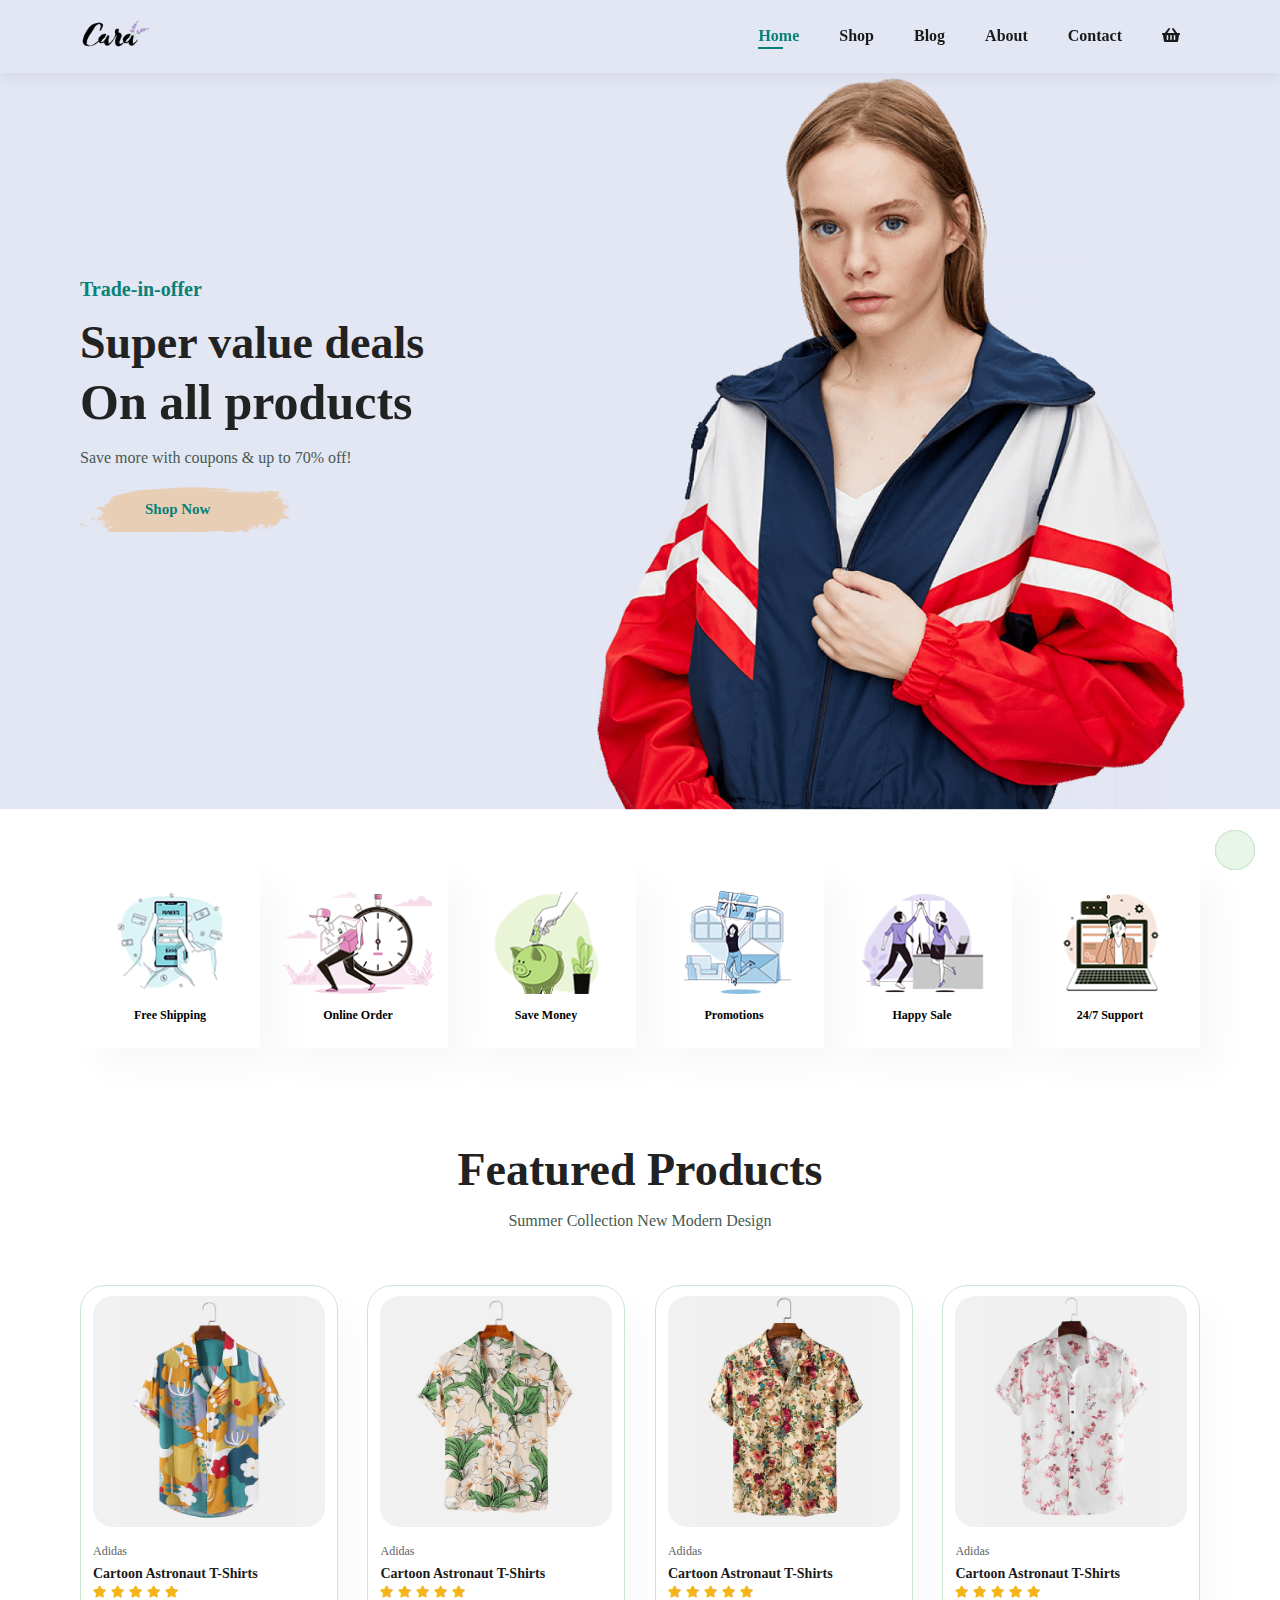
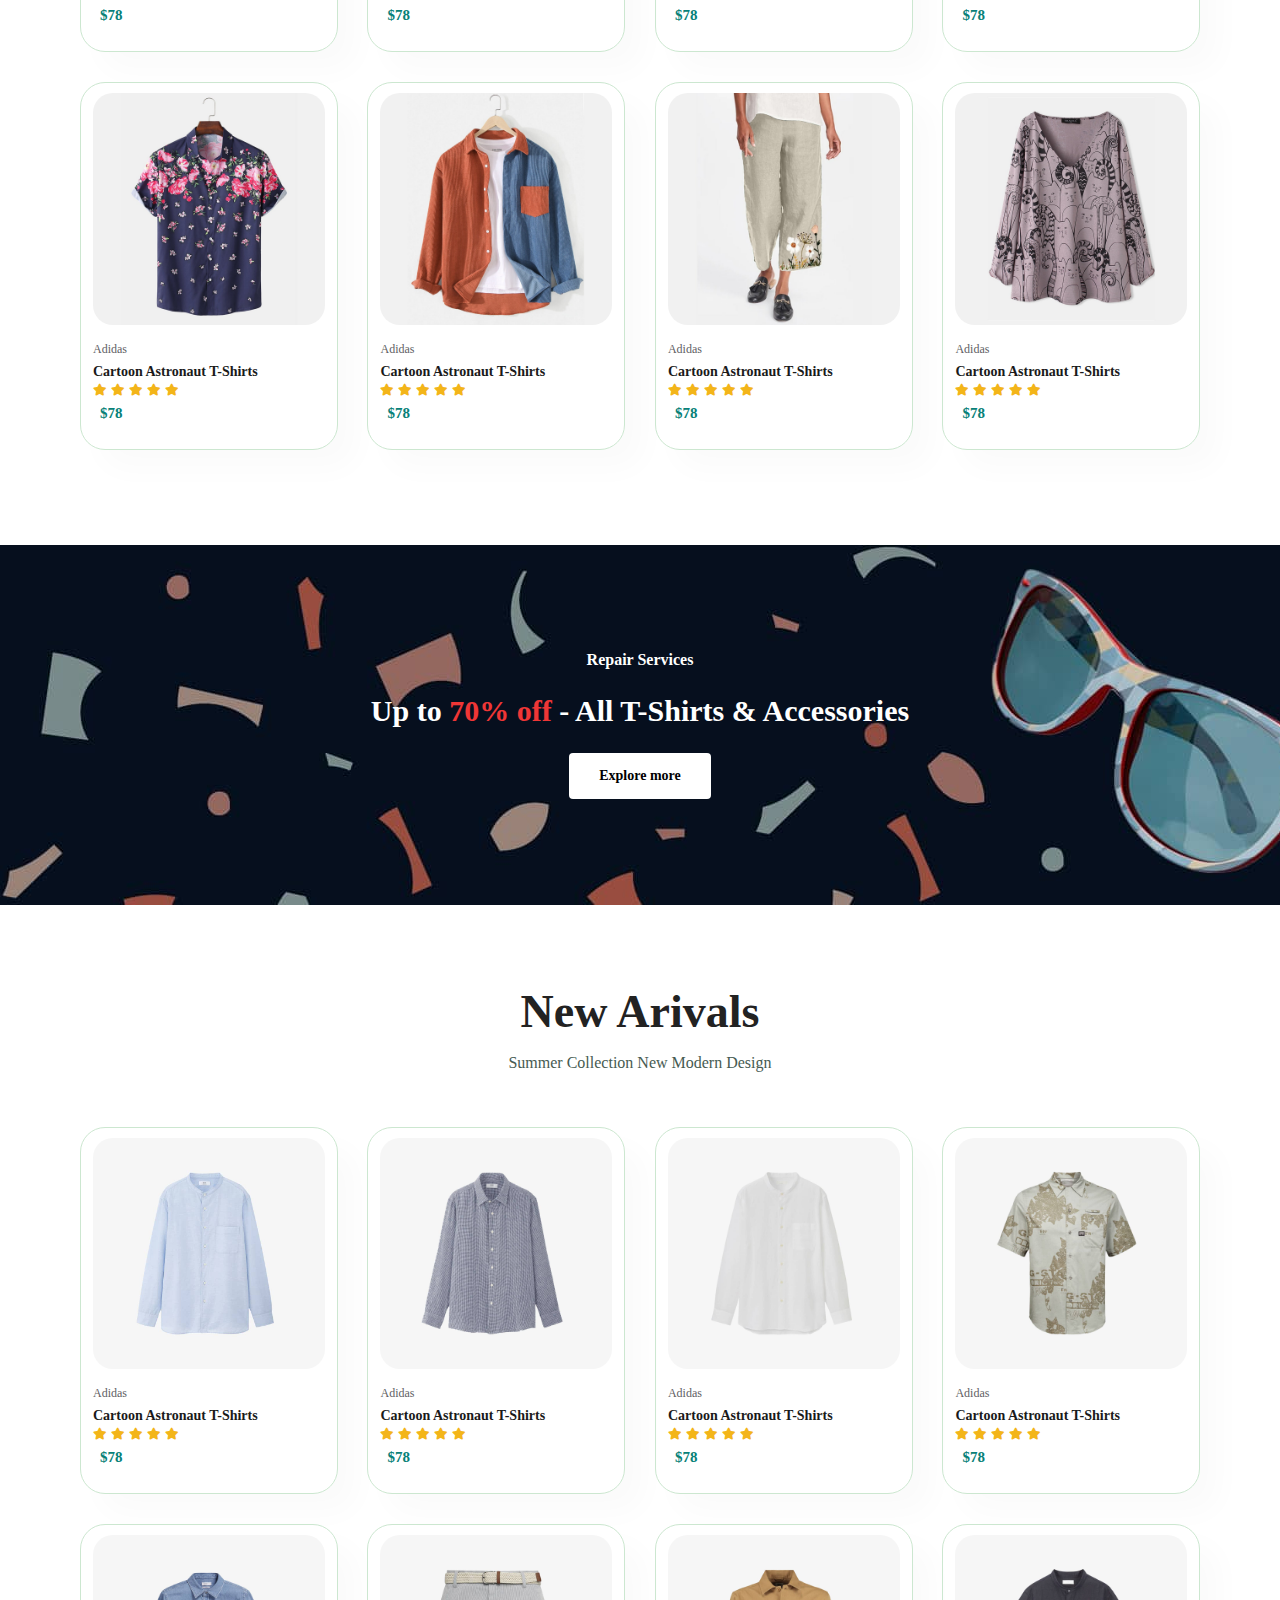
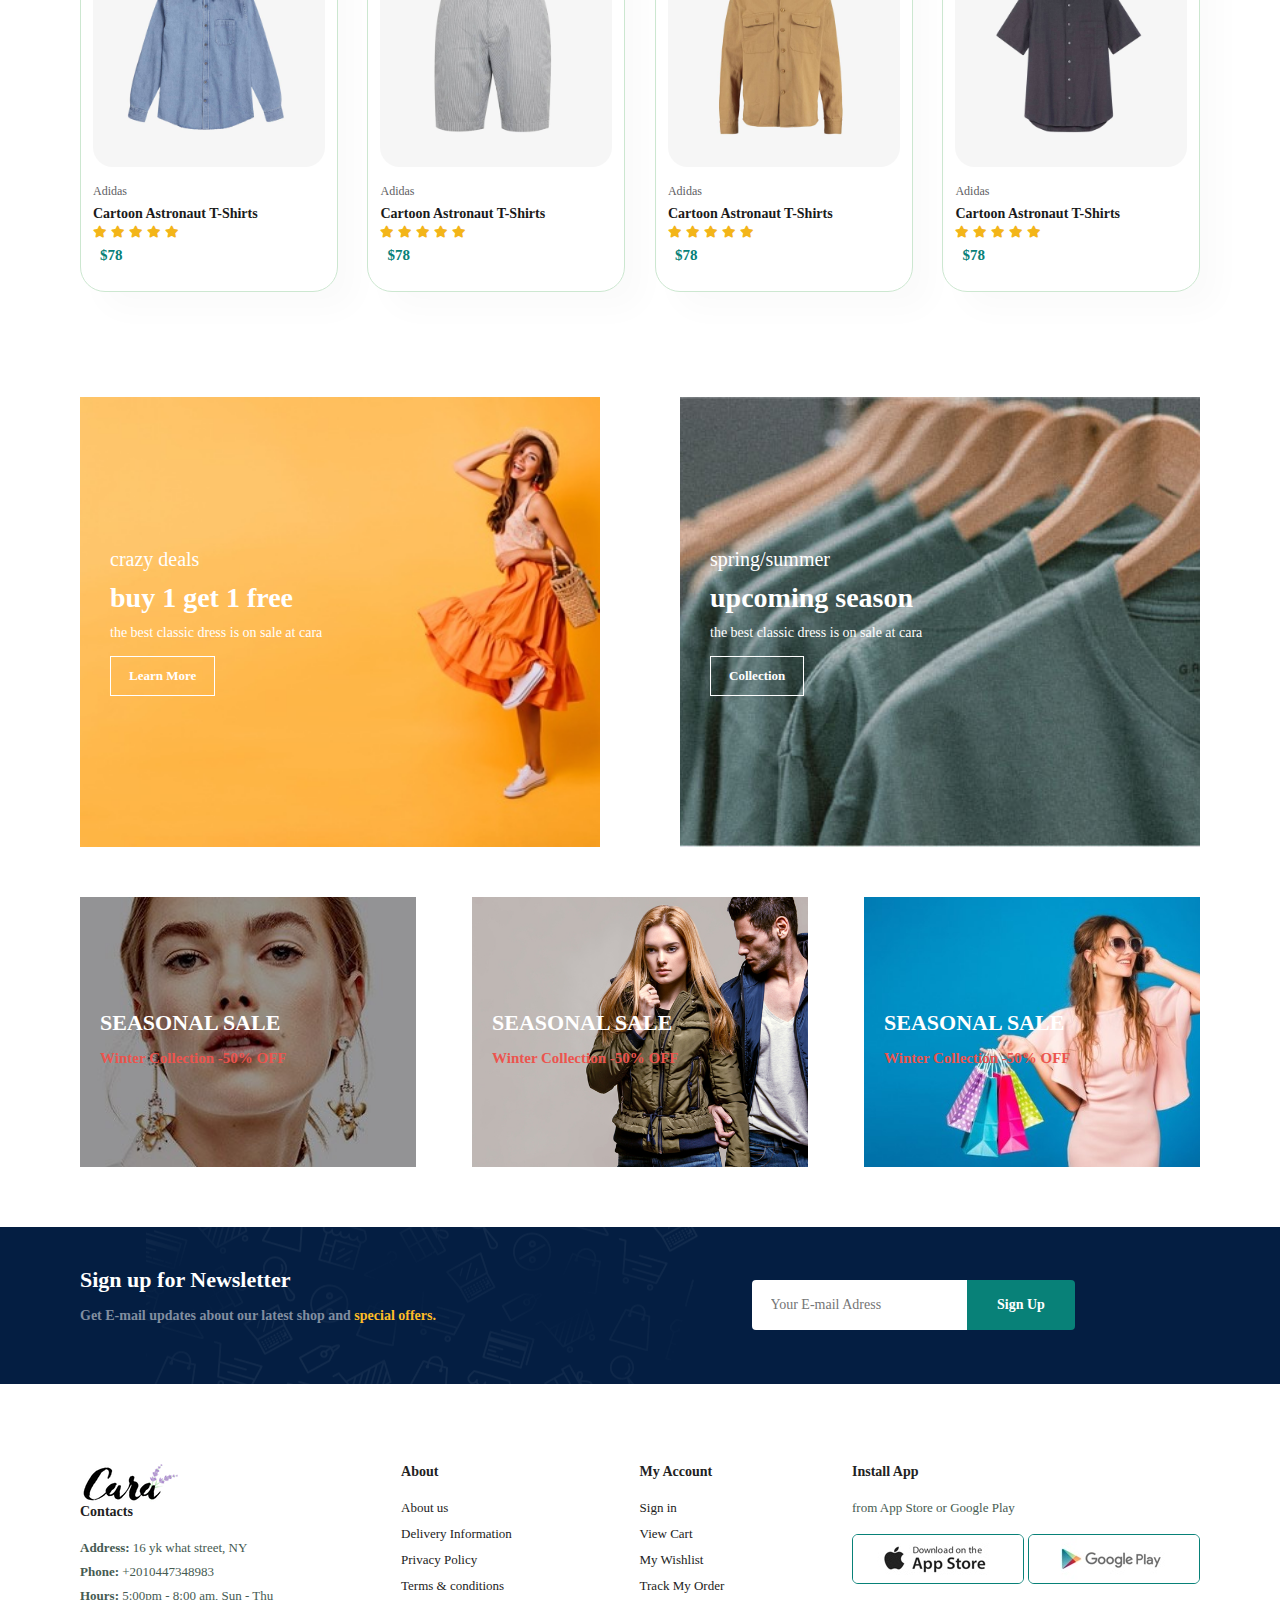
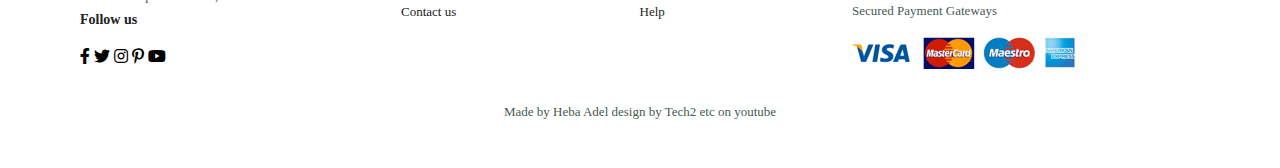
<file: index.html>
<!DOCTYPE html>
<html lang="en">
<head>
  <meta charset="UTF-8">
  <meta name="viewport" content="width=device-width, initial-scale=1.0">
  <title>Document</title>
  <link rel="stylesheet" href="style.css">
  <link rel="stylesheet" href="https://cdnjs.cloudflare.com/ajax/libs/font-awesome/5.15.3/css/all.min.css">
</head>
<body>
  <section id="header">
    <a href="#"><img src="img/logo.png" width="100px" class="logo" alt=""></a>
    <div>
      <ul id="navbar">
        <li><a class="active" href="index.html">Home</a></li>
        <li><a href="shop.html">Shop</a></li>
        <li><a href="blog.html">Blog</a></li>
        <li><a href="about.html">About</a></li>
        <li><a href="contact.html">Contact</a></li>
        <li id="lg-bag"><a href="cart.html"><i class="fas fa-shopping-basket"></i></a></li>
        <a href="#" id="close"><i class="fas fa-times"></i></a>

      </ul>
    </div>
    <div id="mobile">
      <a href="cart.html"><i class="fas fa-shopping-basket"></i></a>
      <i id="bar" class="fas fa-outdent"></i>

    </div>
  </section>
  <section id="hero">
    <h4>Trade-in-offer</h4>
    <h2>Super value deals</h2>
    <h1>On all products</h1>
    <p>Save more with coupons & up to 70% off! </p>
    <button>Shop Now</button>
  </section>
  <section id="feature" class="section-p1">
    <div class="fe-box">
      <img src="img/features/f1.png" alt="">
      <h6>Free Shipping</h6>
    </div>
    <div class="fe-box">
      <img src="img/features/f2.png" alt="">
      <h6>Online Order</h6>
    </div>
    <div class="fe-box">
      <img src="img/features/f3.png" alt="">
      <h6>Save Money</h6>
    </div>
    <div class="fe-box">
      <img src="img/features/f4.png" alt="">
      <h6>Promotions</h6>
    </div>
    <div class="fe-box">
      <img src="img/features/f5.png" alt="">
      <h6>Happy Sale</h6>
    </div>
    <div class="fe-box">
      <img src="img/features/f6.png" alt="">
      <h6>24/7 Support</h6>
    </div>

  </section>

  <section id="product1" class="section-p1">
    <h2>Featured Products</h2>
    <p>Summer Collection New Modern Design</p>
    <div class="pro-container">
      <div class="pro">
        <img src="img/products/f1.jpg" alt="">
        <div class="des">
          <span>Adidas</span>
          <h5>Cartoon Astronaut T-Shirts</h5>
          <div class="star">
            <i class="fas fa-star"></i>
            <i class="fas fa-star"></i>
            <i class="fas fa-star"></i>
            <i class="fas fa-star"></i>
            <i class="fas fa-star"></i>
          </div>
          <h4>$78</h4>
        </div>
        <a href="#"><i class="fas fa-shopping-cart carty"></i></a>
      </div>
      <div class="pro">
        <img src="img/products/f2.jpg" alt="">
        <div class="des">
          <span>Adidas</span>
          <h5>Cartoon Astronaut T-Shirts</h5>
          <div class="star">
            <i class="fas fa-star"></i>
            <i class="fas fa-star"></i>
            <i class="fas fa-star"></i>
            <i class="fas fa-star"></i>
            <i class="fas fa-star"></i>
          </div>
          <h4>$78</h4>
        </div>
        <a href="#"><i class="fas fa-shopping-cart carty"></i></a>
      </div>
      <div class="pro">
        <img src="img/products/f3.jpg" alt="">
        <div class="des">
          <span>Adidas</span>
          <h5>Cartoon Astronaut T-Shirts</h5>
          <div class="star">
            <i class="fas fa-star"></i>
            <i class="fas fa-star"></i>
            <i class="fas fa-star"></i>
            <i class="fas fa-star"></i>
            <i class="fas fa-star"></i>
          </div>
          <h4>$78</h4>
        </div>
        <a href="#"><i class="fas fa-shopping-cart carty"></i></a>
      </div>
      <div class="pro">
        <img src="img/products/f4.jpg" alt="">
        <div class="des">
          <span>Adidas</span>
          <h5>Cartoon Astronaut T-Shirts</h5>
          <div class="star">
            <i class="fas fa-star"></i>
            <i class="fas fa-star"></i>
            <i class="fas fa-star"></i>
            <i class="fas fa-star"></i>
            <i class="fas fa-star"></i>
          </div>
          <h4>$78</h4>
        </div>
        <a href="#"><i class="fas fa-shopping-cart carty"></i></a>
      </div>
      <div class="pro">
        <img src="img/products/f5.jpg" alt="">
        <div class="des">
          <span>Adidas</span>
          <h5>Cartoon Astronaut T-Shirts</h5>
          <div class="star">
            <i class="fas fa-star"></i>
            <i class="fas fa-star"></i>
            <i class="fas fa-star"></i>
            <i class="fas fa-star"></i>
            <i class="fas fa-star"></i>
          </div>
          <h4>$78</h4>
        </div>
        <a href="#"><i class="fas fa-shopping-cart carty"></i></a>
      </div>
      <div class="pro">
        <img src="img/products/f6.jpg" alt="">
        <div class="des">
          <span>Adidas</span>
          <h5>Cartoon Astronaut T-Shirts</h5>
          <div class="star">
            <i class="fas fa-star"></i>
            <i class="fas fa-star"></i>
            <i class="fas fa-star"></i>
            <i class="fas fa-star"></i>
            <i class="fas fa-star"></i>
          </div>
          <h4>$78</h4>
        </div>
        <a href="#"><i class="fas fa-shopping-cart carty"></i></a>
      </div>
      <div class="pro">
        <img src="img/products/f7.jpg" alt="">
        <div class="des">
          <span>Adidas</span>
          <h5>Cartoon Astronaut T-Shirts</h5>
          <div class="star">
            <i class="fas fa-star"></i>
            <i class="fas fa-star"></i>
            <i class="fas fa-star"></i>
            <i class="fas fa-star"></i>
            <i class="fas fa-star"></i>
          </div>
          <h4>$78</h4>
        </div>
        <a href="#"><i class="fas fa-shopping-cart carty"></i></a>
      </div>
      <div class="pro">
        <img src="img/products/f8.jpg" alt="">
        <div class="des">
          <span>Adidas</span>
          <h5>Cartoon Astronaut T-Shirts</h5>
          <div class="star">
            <i class="fas fa-star"></i>
            <i class="fas fa-star"></i>
            <i class="fas fa-star"></i>
            <i class="fas fa-star"></i>
            <i class="fas fa-star"></i>
          </div>
          <h4>$78</h4>
        </div>
        <a href="#"><i class="fas fa-shopping-cart carty"></i></a>
      </div>    
    </div>
  </section>

  <section id="banner" class="section-m1">
    <h4>Repair Services</h4>
    <h2>Up to <span>70% off</span> - All T-Shirts & Accessories</h2>
    <button class="normal">Explore more</button>
  </section>

  <section id="product1" class="section-p1">
    <h2>New Arivals</h2>
    <p>Summer Collection New Modern Design</p>
    <div class="pro-container">
      <div class="pro">
        <img src="img/products/n1.jpg" alt="">
        <div class="des">
          <span>Adidas</span>
          <h5>Cartoon Astronaut T-Shirts</h5>
          <div class="star">
            <i class="fas fa-star"></i>
            <i class="fas fa-star"></i>
            <i class="fas fa-star"></i>
            <i class="fas fa-star"></i>
            <i class="fas fa-star"></i>
          </div>
          <h4>$78</h4>
        </div>
        <a href="#"><i class="fas fa-shopping-cart carty"></i></a>
      </div>
      <div class="pro">
        <img src="img/products/n2.jpg" alt="">
        <div class="des">
          <span>Adidas</span>
          <h5>Cartoon Astronaut T-Shirts</h5>
          <div class="star">
            <i class="fas fa-star"></i>
            <i class="fas fa-star"></i>
            <i class="fas fa-star"></i>
            <i class="fas fa-star"></i>
            <i class="fas fa-star"></i>
          </div>
          <h4>$78</h4>
        </div>
        <a href="#"><i class="fas fa-shopping-cart carty"></i></a>
      </div>
      <div class="pro">
        <img src="img/products/n3.jpg" alt="">
        <div class="des">
          <span>Adidas</span>
          <h5>Cartoon Astronaut T-Shirts</h5>
          <div class="star">
            <i class="fas fa-star"></i>
            <i class="fas fa-star"></i>
            <i class="fas fa-star"></i>
            <i class="fas fa-star"></i>
            <i class="fas fa-star"></i>
          </div>
          <h4>$78</h4>
        </div>
        <a href="#"><i class="fas fa-shopping-cart carty"></i></a>
      </div>
      <div class="pro">
        <img src="img/products/n4.jpg" alt="">
        <div class="des">
          <span>Adidas</span>
          <h5>Cartoon Astronaut T-Shirts</h5>
          <div class="star">
            <i class="fas fa-star"></i>
            <i class="fas fa-star"></i>
            <i class="fas fa-star"></i>
            <i class="fas fa-star"></i>
            <i class="fas fa-star"></i>
          </div>
          <h4>$78</h4>
        </div>
        <a href="#"><i class="fas fa-shopping-cart carty"></i></a>
      </div>
      <div class="pro">
        <img src="img/products/n5.jpg" alt="">
        <div class="des">
          <span>Adidas</span>
          <h5>Cartoon Astronaut T-Shirts</h5>
          <div class="star">
            <i class="fas fa-star"></i>
            <i class="fas fa-star"></i>
            <i class="fas fa-star"></i>
            <i class="fas fa-star"></i>
            <i class="fas fa-star"></i>
          </div>
          <h4>$78</h4>
        </div>
        <a href="#"><i class="fas fa-shopping-cart carty"></i></a>
      </div>
      <div class="pro">
        <img src="img/products/n6.jpg" alt="">
        <div class="des">
          <span>Adidas</span>
          <h5>Cartoon Astronaut T-Shirts</h5>
          <div class="star">
            <i class="fas fa-star"></i>
            <i class="fas fa-star"></i>
            <i class="fas fa-star"></i>
            <i class="fas fa-star"></i>
            <i class="fas fa-star"></i>
          </div>
          <h4>$78</h4>
        </div>
        <a href="#"><i class="fas fa-shopping-cart carty"></i></a>
      </div>
      <div class="pro">
        <img src="img/products/n7.jpg" alt="">
        <div class="des">
          <span>Adidas</span>
          <h5>Cartoon Astronaut T-Shirts</h5>
          <div class="star">
            <i class="fas fa-star"></i>
            <i class="fas fa-star"></i>
            <i class="fas fa-star"></i>
            <i class="fas fa-star"></i>
            <i class="fas fa-star"></i>
          </div>
          <h4>$78</h4>
        </div>
        <a href="#"><i class="fas fa-shopping-cart carty"></i></a>
      </div>
      <div class="pro">
        <img src="img/products/n8.jpg" alt="">
        <div class="des">
          <span>Adidas</span>
          <h5>Cartoon Astronaut T-Shirts</h5>
          <div class="star">
            <i class="fas fa-star"></i>
            <i class="fas fa-star"></i>
            <i class="fas fa-star"></i>
            <i class="fas fa-star"></i>
            <i class="fas fa-star"></i>
          </div>
          <h4>$78</h4>
        </div>
        <a href="#"><i class="fas fa-shopping-cart carty"></i></a>
      </div>    
    </div>
  </section>

  <section id="sm-banner" class="section-p1">
    <div class="banner-box">  
      <h4>crazy deals</h4>
      <h2>buy 1 get 1 free</h2>
      <span>the best classic dress is on sale at cara</span>
      <button class="white">Learn More</button>
    </div>
    <div class="banner-box banner-box2">  
      <h4>spring/summer</h4>
      <h2>upcoming season</h2>
      <span>the best classic dress is on sale at cara</span>
      <button class="white">Collection</button>
    </div>
  </section>

  <section id="banner3">
    <div class="banner-box">  
      <h2>SEASONAL SALE</h2>
      <h3>Winter Collection -50% OFF</h3>

    </div>  
    <div class="banner-box banner-box2">  
      <h2>SEASONAL SALE</h2>
      <h3>Winter Collection -50% OFF</h3>

    </div>  
    <div class="banner-box banner-box3">  
      <h2>SEASONAL SALE</h2>
      <h3>Winter Collection -50% OFF</h3>

    </div>        
  </section>

  <section id="newsletter" class="section-p1 section-m1">
    <div class="newstext">
      <h4>Sign up for Newsletter</h4>
      <p>Get E-mail updates about our latest shop and <span>special offers.</span></p>
    </div>
    <div class="form">
      <input type="email" placeholder="Your E-mail Adress">
      <button class="normal">Sign Up</button>
    </div>
  </section>

  <footer class="section-p1">
    <div class="col">
      <img src="img/logo.png" alt="">

      <h4>Contacts</h4>
      <p><strong>Address: </strong> 16 yk what street, NY</p>
      <p><strong>Phone: </strong>+2010447348983</p>
      <p><strong>Hours: </strong>5:00pm - 8:00 am, Sun - Thu </p>
      <div class="follow">
        <h4>Follow us</h4>
        <div class="icon">
          <i class="fab fa-facebook-f"></i>
          <i class="fab fa-twitter"></i>
          <i class="fab fa-instagram"></i>
          <i class="fab fa-pinterest-p"></i>
          <i class="fab fa-youtube"></i>
        </div>
      </div>
    </div>

    <div class="col">
      <h4>About</h4>
      <a href="#">About us</a>
      <a href="#">Delivery Information</a>
      <a href="#">Privacy Policy</a>
      <a href="#">Terms & conditions</a>
      <a href="#">Contact us</a>
    </div>
    <div class="col">
      <h4>My Account</h4>
      <a href="#">Sign in</a>
      <a href="#">View Cart</a>
      <a href="#">My Wishlist</a>
      <a href="#">Track My Order</a>
      <a href="#">Help</a>
    </div>

    <div class="col install">
      <h4>Install App</h4>
      <p>from App Store or Google Play</p>
      <div class="row">
        <img src="img/pay/app.jpg" alt="">
        <img src="img/pay/play.jpg" alt="">
      </div>
      <p>Secured Payment Gateways</p>
      <img src="img/pay/pay.png" alt="">
    </div>

    <div class="copyright">
      <p>Made by Heba Adel design by Tech2 etc on youtube</p>
    </div>
  </footer>
  <script src="script.js"></script>
</body>
</html>
</file>
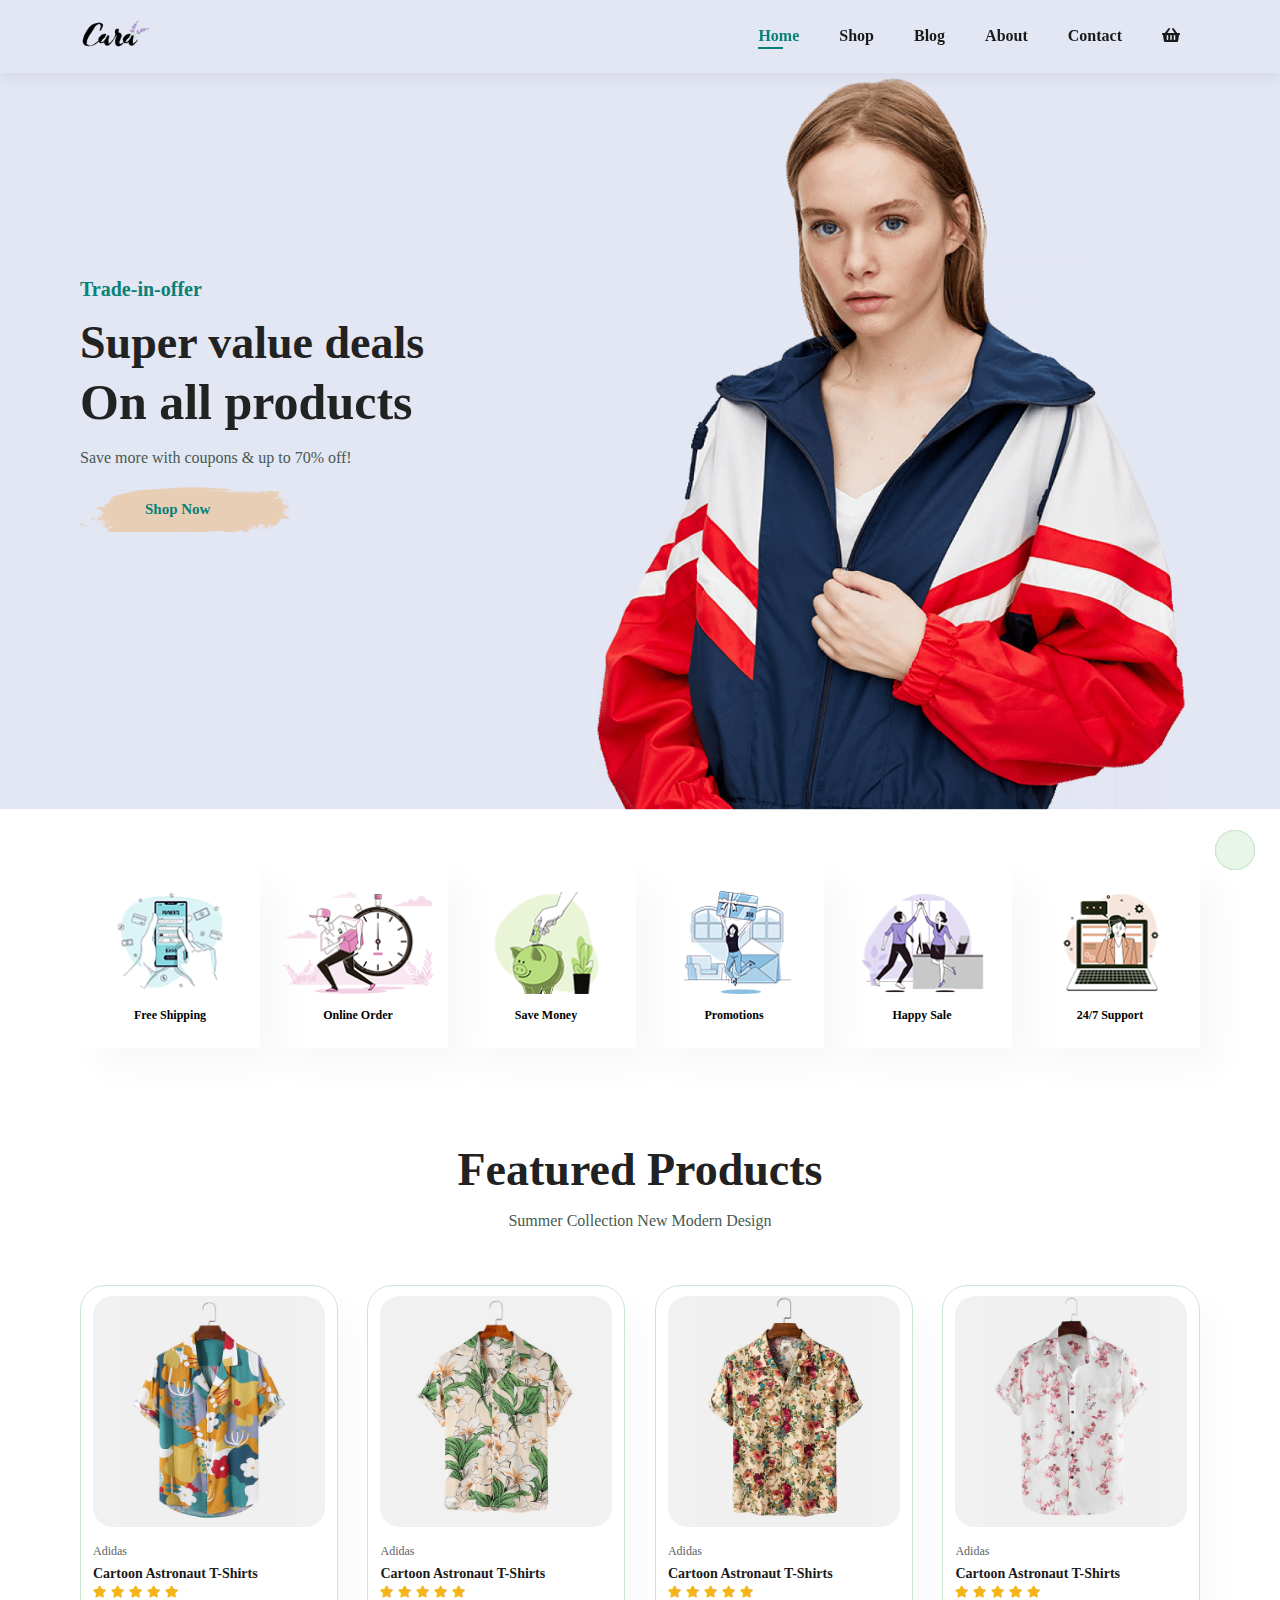
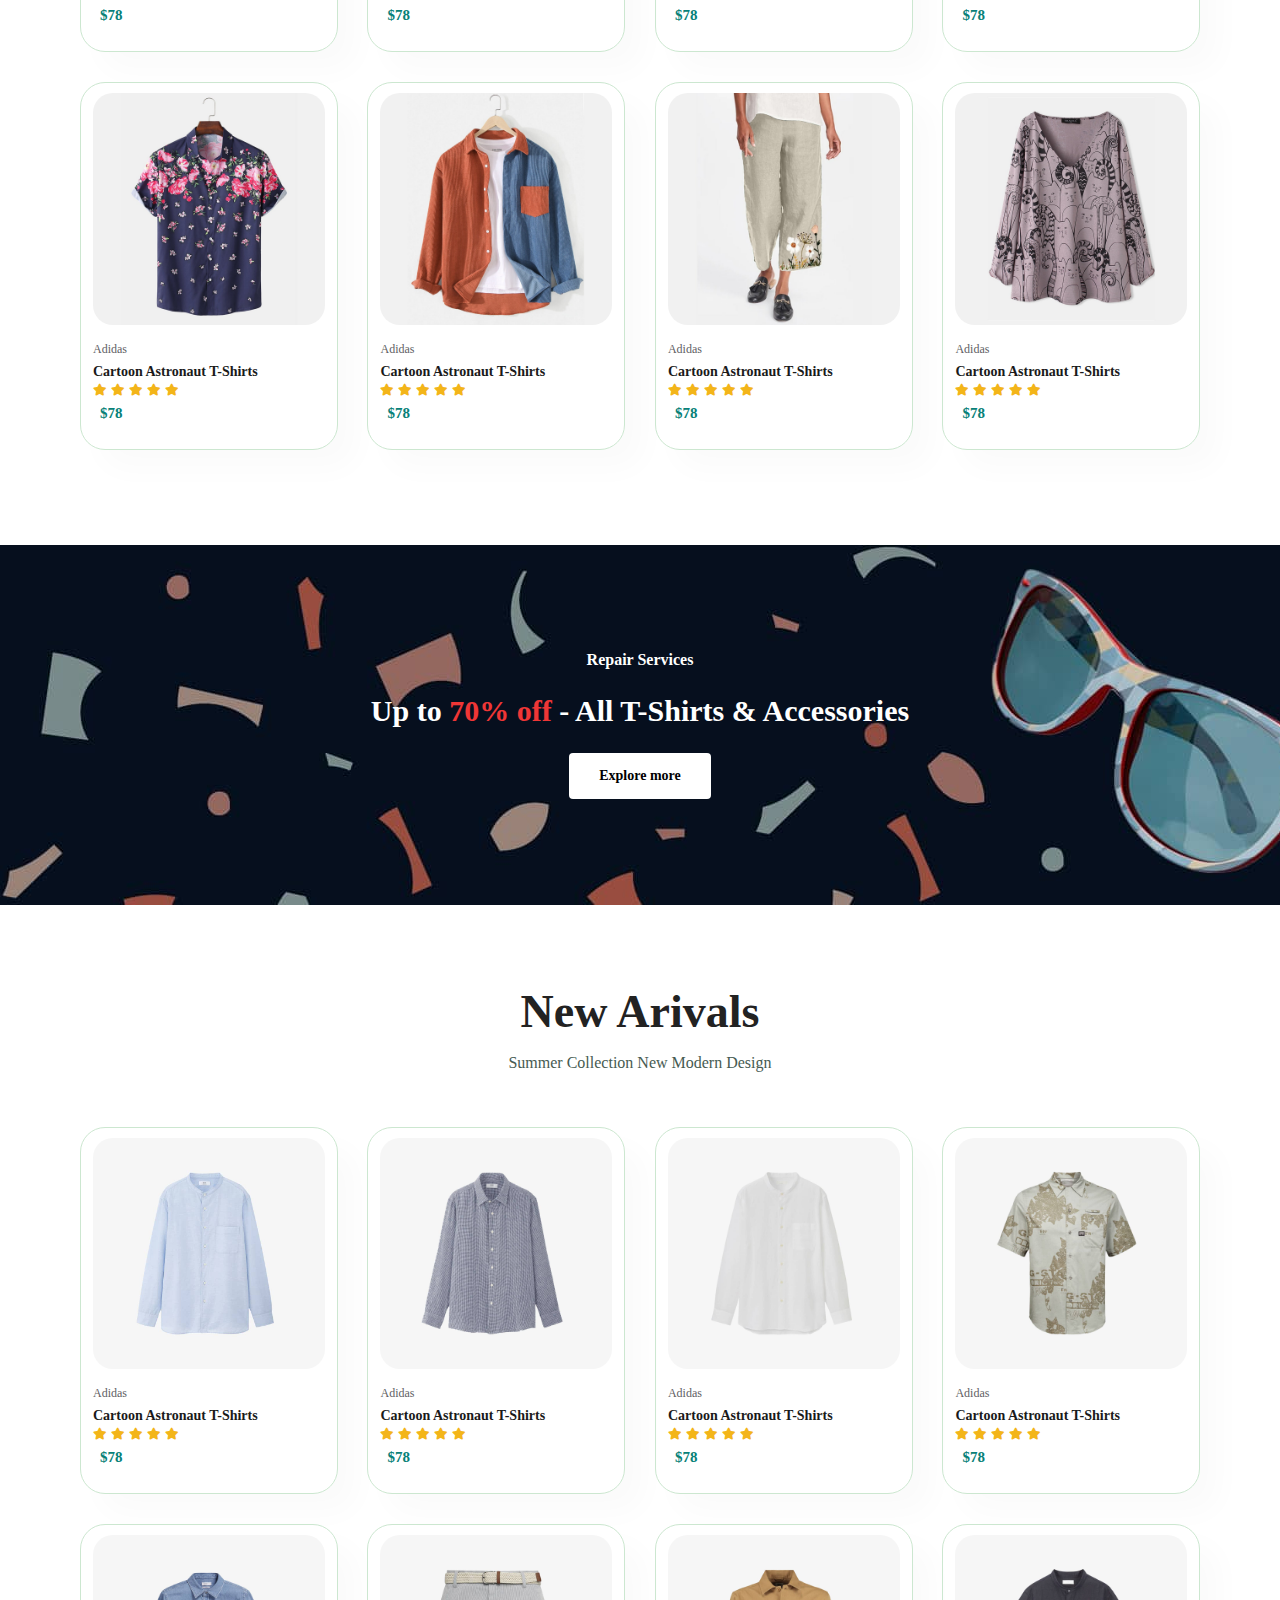
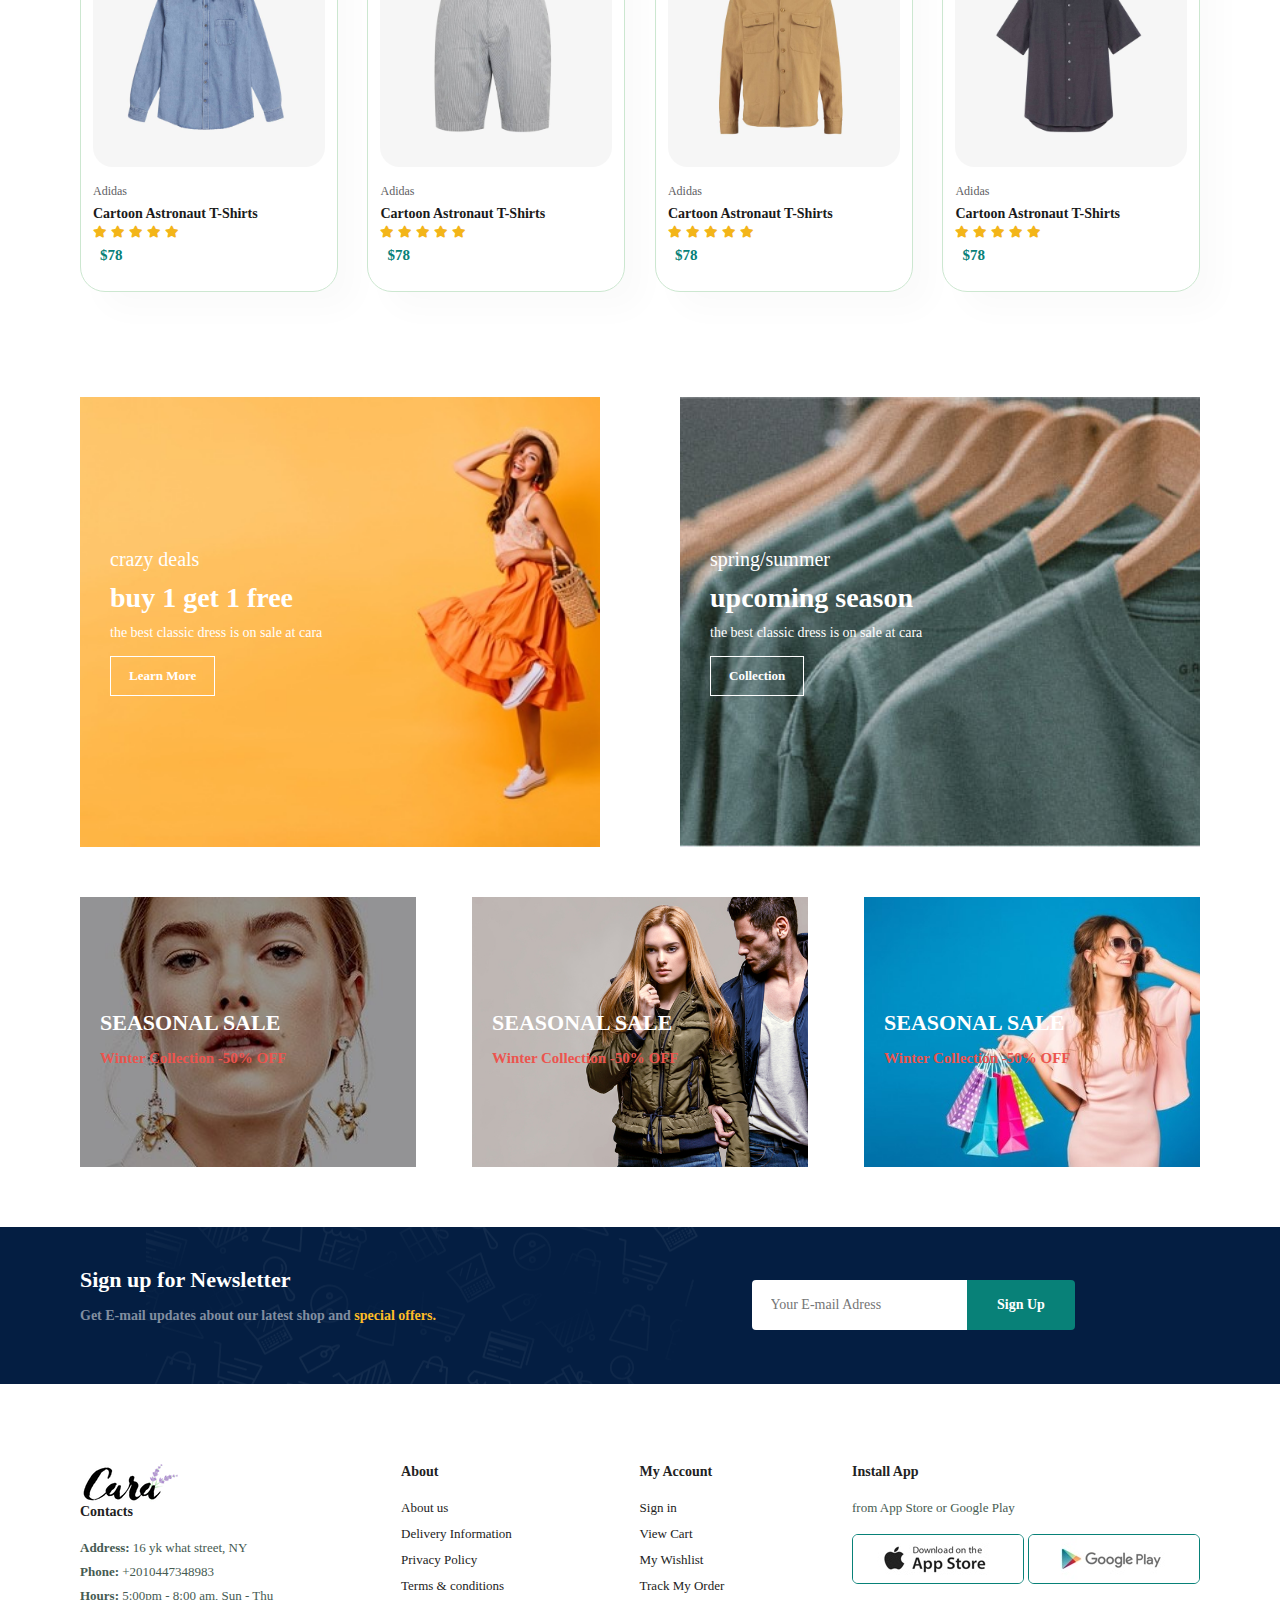
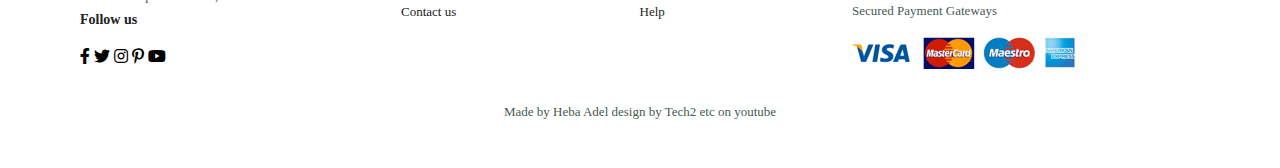
<file: index (2).html>
<!DOCTYPE html>
<html lang="en">
<head>
  <meta charset="UTF-8">
  <meta name="viewport" content="width=device-width, initial-scale=1.0">
  <title>Document</title>
  <link rel="stylesheet" href="style (2).css">
  <link rel="stylesheet" href="https://cdnjs.cloudflare.com/ajax/libs/font-awesome/5.15.3/css/all.min.css">
</head>
<body>
  <section id="header">
    <a href="#"><img src="img/logo.png" width="100px" class="logo" alt=""></a>
    <div>
      <ul id="navbar">
        <li><a class="active" href="index.html">Home</a></li>
        <li><a href="shop.html">Shop</a></li>
        <li><a href="blog.html">Blog</a></li>
        <li><a href="about.html">About</a></li>
        <li><a href="contact.html">Contact</a></li>
        <li id="lg-bag"><a href="cart.html"><i class="fas fa-shopping-basket"></i></a></li>
        <a href="#" id="close"><i class="fas fa-times"></i></a>

      </ul>
    </div>
    <div id="mobile">
      <a href="cart.html"><i class="fas fa-shopping-basket"></i></a>
      <i id="bar" class="fas fa-outdent"></i>

    </div>
  </section>
  <section id="hero">
    <h4>Trade-in-offer</h4>
    <h2>Super value deals</h2>
    <h1>On all products</h1>
    <p>Save more with coupons & up to 70% off! </p>
    <button>Shop Now</button>
  </section>
  <section id="feature" class="section-p1">
    <div class="fe-box">
      <img src="img/features/f1.png" alt="">
      <h6>Free Shipping</h6>
    </div>
    <div class="fe-box">
      <img src="img/features/f2.png" alt="">
      <h6>Online Order</h6>
    </div>
    <div class="fe-box">
      <img src="img/features/f3.png" alt="">
      <h6>Save Money</h6>
    </div>
    <div class="fe-box">
      <img src="img/features/f4.png" alt="">
      <h6>Promotions</h6>
    </div>
    <div class="fe-box">
      <img src="img/features/f5.png" alt="">
      <h6>Happy Sale</h6>
    </div>
    <div class="fe-box">
      <img src="img/features/f6.png" alt="">
      <h6>24/7 Support</h6>
    </div>

  </section>

  <section id="product1" class="section-p1">
    <h2>Featured Products</h2>
    <p>Summer Collection New Modern Design</p>
    <div class="pro-container">
      <div class="pro">
        <img src="img/products/f1.jpg" alt="">
        <div class="des">
          <span>Adidas</span>
          <h5>Cartoon Astronaut T-Shirts</h5>
          <div class="star">
            <i class="fas fa-star"></i>
            <i class="fas fa-star"></i>
            <i class="fas fa-star"></i>
            <i class="fas fa-star"></i>
            <i class="fas fa-star"></i>
          </div>
          <h4>$78</h4>
        </div>
        <a href="#"><i class="fas fa-shopping-cart carty"></i></a>
      </div>
      <div class="pro">
        <img src="img/products/f2.jpg" alt="">
        <div class="des">
          <span>Adidas</span>
          <h5>Cartoon Astronaut T-Shirts</h5>
          <div class="star">
            <i class="fas fa-star"></i>
            <i class="fas fa-star"></i>
            <i class="fas fa-star"></i>
            <i class="fas fa-star"></i>
            <i class="fas fa-star"></i>
          </div>
          <h4>$78</h4>
        </div>
        <a href="#"><i class="fas fa-shopping-cart carty"></i></a>
      </div>
      <div class="pro">
        <img src="img/products/f3.jpg" alt="">
        <div class="des">
          <span>Adidas</span>
          <h5>Cartoon Astronaut T-Shirts</h5>
          <div class="star">
            <i class="fas fa-star"></i>
            <i class="fas fa-star"></i>
            <i class="fas fa-star"></i>
            <i class="fas fa-star"></i>
            <i class="fas fa-star"></i>
          </div>
          <h4>$78</h4>
        </div>
        <a href="#"><i class="fas fa-shopping-cart carty"></i></a>
      </div>
      <div class="pro">
        <img src="img/products/f4.jpg" alt="">
        <div class="des">
          <span>Adidas</span>
          <h5>Cartoon Astronaut T-Shirts</h5>
          <div class="star">
            <i class="fas fa-star"></i>
            <i class="fas fa-star"></i>
            <i class="fas fa-star"></i>
            <i class="fas fa-star"></i>
            <i class="fas fa-star"></i>
          </div>
          <h4>$78</h4>
        </div>
        <a href="#"><i class="fas fa-shopping-cart carty"></i></a>
      </div>
      <div class="pro">
        <img src="img/products/f5.jpg" alt="">
        <div class="des">
          <span>Adidas</span>
          <h5>Cartoon Astronaut T-Shirts</h5>
          <div class="star">
            <i class="fas fa-star"></i>
            <i class="fas fa-star"></i>
            <i class="fas fa-star"></i>
            <i class="fas fa-star"></i>
            <i class="fas fa-star"></i>
          </div>
          <h4>$78</h4>
        </div>
        <a href="#"><i class="fas fa-shopping-cart carty"></i></a>
      </div>
      <div class="pro">
        <img src="img/products/f6.jpg" alt="">
        <div class="des">
          <span>Adidas</span>
          <h5>Cartoon Astronaut T-Shirts</h5>
          <div class="star">
            <i class="fas fa-star"></i>
            <i class="fas fa-star"></i>
            <i class="fas fa-star"></i>
            <i class="fas fa-star"></i>
            <i class="fas fa-star"></i>
          </div>
          <h4>$78</h4>
        </div>
        <a href="#"><i class="fas fa-shopping-cart carty"></i></a>
      </div>
      <div class="pro">
        <img src="img/products/f7.jpg" alt="">
        <div class="des">
          <span>Adidas</span>
          <h5>Cartoon Astronaut T-Shirts</h5>
          <div class="star">
            <i class="fas fa-star"></i>
            <i class="fas fa-star"></i>
            <i class="fas fa-star"></i>
            <i class="fas fa-star"></i>
            <i class="fas fa-star"></i>
          </div>
          <h4>$78</h4>
        </div>
        <a href="#"><i class="fas fa-shopping-cart carty"></i></a>
      </div>
      <div class="pro">
        <img src="img/products/f8.jpg" alt="">
        <div class="des">
          <span>Adidas</span>
          <h5>Cartoon Astronaut T-Shirts</h5>
          <div class="star">
            <i class="fas fa-star"></i>
            <i class="fas fa-star"></i>
            <i class="fas fa-star"></i>
            <i class="fas fa-star"></i>
            <i class="fas fa-star"></i>
          </div>
          <h4>$78</h4>
        </div>
        <a href="#"><i class="fas fa-shopping-cart carty"></i></a>
      </div>    
    </div>
  </section>

  <section id="banner" class="section-m1">
    <h4>Repair Services</h4>
    <h2>Up to <span>70% off</span> - All T-Shirts & Accessories</h2>
    <button class="normal">Explore more</button>
  </section>

  <section id="product1" class="section-p1">
    <h2>New Arivals</h2>
    <p>Summer Collection New Modern Design</p>
    <div class="pro-container">
      <div class="pro">
        <img src="img/products/n1.jpg" alt="">
        <div class="des">
          <span>Adidas</span>
          <h5>Cartoon Astronaut T-Shirts</h5>
          <div class="star">
            <i class="fas fa-star"></i>
            <i class="fas fa-star"></i>
            <i class="fas fa-star"></i>
            <i class="fas fa-star"></i>
            <i class="fas fa-star"></i>
          </div>
          <h4>$78</h4>
        </div>
        <a href="#"><i class="fas fa-shopping-cart carty"></i></a>
      </div>
      <div class="pro">
        <img src="img/products/n2.jpg" alt="">
        <div class="des">
          <span>Adidas</span>
          <h5>Cartoon Astronaut T-Shirts</h5>
          <div class="star">
            <i class="fas fa-star"></i>
            <i class="fas fa-star"></i>
            <i class="fas fa-star"></i>
            <i class="fas fa-star"></i>
            <i class="fas fa-star"></i>
          </div>
          <h4>$78</h4>
        </div>
        <a href="#"><i class="fas fa-shopping-cart carty"></i></a>
      </div>
      <div class="pro">
        <img src="img/products/n3.jpg" alt="">
        <div class="des">
          <span>Adidas</span>
          <h5>Cartoon Astronaut T-Shirts</h5>
          <div class="star">
            <i class="fas fa-star"></i>
            <i class="fas fa-star"></i>
            <i class="fas fa-star"></i>
            <i class="fas fa-star"></i>
            <i class="fas fa-star"></i>
          </div>
          <h4>$78</h4>
        </div>
        <a href="#"><i class="fas fa-shopping-cart carty"></i></a>
      </div>
      <div class="pro">
        <img src="img/products/n4.jpg" alt="">
        <div class="des">
          <span>Adidas</span>
          <h5>Cartoon Astronaut T-Shirts</h5>
          <div class="star">
            <i class="fas fa-star"></i>
            <i class="fas fa-star"></i>
            <i class="fas fa-star"></i>
            <i class="fas fa-star"></i>
            <i class="fas fa-star"></i>
          </div>
          <h4>$78</h4>
        </div>
        <a href="#"><i class="fas fa-shopping-cart carty"></i></a>
      </div>
      <div class="pro">
        <img src="img/products/n5.jpg" alt="">
        <div class="des">
          <span>Adidas</span>
          <h5>Cartoon Astronaut T-Shirts</h5>
          <div class="star">
            <i class="fas fa-star"></i>
            <i class="fas fa-star"></i>
            <i class="fas fa-star"></i>
            <i class="fas fa-star"></i>
            <i class="fas fa-star"></i>
          </div>
          <h4>$78</h4>
        </div>
        <a href="#"><i class="fas fa-shopping-cart carty"></i></a>
      </div>
      <div class="pro">
        <img src="img/products/n6.jpg" alt="">
        <div class="des">
          <span>Adidas</span>
          <h5>Cartoon Astronaut T-Shirts</h5>
          <div class="star">
            <i class="fas fa-star"></i>
            <i class="fas fa-star"></i>
            <i class="fas fa-star"></i>
            <i class="fas fa-star"></i>
            <i class="fas fa-star"></i>
          </div>
          <h4>$78</h4>
        </div>
        <a href="#"><i class="fas fa-shopping-cart carty"></i></a>
      </div>
      <div class="pro">
        <img src="img/products/n7.jpg" alt="">
        <div class="des">
          <span>Adidas</span>
          <h5>Cartoon Astronaut T-Shirts</h5>
          <div class="star">
            <i class="fas fa-star"></i>
            <i class="fas fa-star"></i>
            <i class="fas fa-star"></i>
            <i class="fas fa-star"></i>
            <i class="fas fa-star"></i>
          </div>
          <h4>$78</h4>
        </div>
        <a href="#"><i class="fas fa-shopping-cart carty"></i></a>
      </div>
      <div class="pro">
        <img src="img/products/n8.jpg" alt="">
        <div class="des">
          <span>Adidas</span>
          <h5>Cartoon Astronaut T-Shirts</h5>
          <div class="star">
            <i class="fas fa-star"></i>
            <i class="fas fa-star"></i>
            <i class="fas fa-star"></i>
            <i class="fas fa-star"></i>
            <i class="fas fa-star"></i>
          </div>
          <h4>$78</h4>
        </div>
        <a href="#"><i class="fas fa-shopping-cart carty"></i></a>
      </div>    
    </div>
  </section>

  <section id="sm-banner" class="section-p1">
    <div class="banner-box">  
      <h4>crazy deals</h4>
      <h2>buy 1 get 1 free</h2>
      <span>the best classic dress is on sale at cara</span>
      <button class="white">Learn More</button>
    </div>
    <div class="banner-box banner-box2">  
      <h4>spring/summer</h4>
      <h2>upcoming season</h2>
      <span>the best classic dress is on sale at cara</span>
      <button class="white">Collection</button>
    </div>
  </section>

  <section id="banner3">
    <div class="banner-box">  
      <h2>SEASONAL SALE</h2>
      <h3>Winter Collection -50% OFF</h3>

    </div>  
    <div class="banner-box banner-box2">  
      <h2>SEASONAL SALE</h2>
      <h3>Winter Collection -50% OFF</h3>

    </div>  
    <div class="banner-box banner-box3">  
      <h2>SEASONAL SALE</h2>
      <h3>Winter Collection -50% OFF</h3>

    </div>        
  </section>

  <section id="newsletter" class="section-p1 section-m1">
    <div class="newstext">
      <h4>Sign up for Newsletter</h4>
      <p>Get E-mail updates about our latest shop and <span>special offers.</span></p>
    </div>
    <div class="form">
      <input type="email" placeholder="Your E-mail Adress">
      <button class="normal">Sign Up</button>
    </div>
  </section>

  <footer class="section-p1">
    <div class="col">
      <img src="img/logo.png" alt="">

      <h4>Contacts</h4>
      <p><strong>Address: </strong> 16 yk what street, NY</p>
      <p><strong>Phone: </strong>+2010447348983</p>
      <p><strong>Hours: </strong>5:00pm - 8:00 am, Sun - Thu </p>
      <div class="follow">
        <h4>Follow us</h4>
        <div class="icon">
          <i class="fab fa-facebook-f"></i>
          <i class="fab fa-twitter"></i>
          <i class="fab fa-instagram"></i>
          <i class="fab fa-pinterest-p"></i>
          <i class="fab fa-youtube"></i>
        </div>
      </div>
    </div>

    <div class="col">
      <h4>About</h4>
      <a href="#">About us</a>
      <a href="#">Delivery Information</a>
      <a href="#">Privacy Policy</a>
      <a href="#">Terms & conditions</a>
      <a href="#">Contact us</a>
    </div>
    <div class="col">
      <h4>My Account</h4>
      <a href="#">Sign in</a>
      <a href="#">View Cart</a>
      <a href="#">My Wishlist</a>
      <a href="#">Track My Order</a>
      <a href="#">Help</a>
    </div>

    <div class="col install">
      <h4>Install App</h4>
      <p>from App Store or Google Play</p>
      <div class="row">
        <img src="img/pay/app.jpg" alt="">
        <img src="img/pay/play.jpg" alt="">
      </div>
      <p>Secured Payment Gateways</p>
      <img src="img/pay/pay.png" alt="">
    </div>

    <div class="copyright">
      <p>Made by Heba Adel design by Tech2 etc on youtube</p>
    </div>
  </footer>
  <script src="script.js"></script>
</body>
</html>
</file>
<file: style.css>
*{
  margin:0;
  padding: 0;
  box-sizing: border-box;
  font-family: 'Times New Roman', Times, serif;
}

h1{
  font-size: 50px;
  line-height: 64px;
  color: #222;
}

h2{
  font-size: 46px;
  line-height: 54px;
  color: #222;
}

h4{
  font-size: 20px;
  color: #222;
}
h6{
  font-weight: 700;
  font-size: 12px;
}

p{
  font-size: 16px;
  color: #465b52;
  margin: 15px 0 20px 0;
}

.section-p1{
  padding: 40px 80px;
}

.section-m1{
  margin: 40px 0;
}

button.normal{
  font-size: 14px;
  font-weight: 600;
  padding: 15px 30px;
  color: #000;
  background-color: #fff;
  border-radius: 4px;
  cursor: pointer;
  border: none;
  outline: none;
  transition: 0.2s;
}
button.white{
  font-size: 13px;
  font-weight: 600;
  padding: 11px 18px;
  color: #fff;
  background-color: transparent;
  cursor: pointer;
  border: 1px solid #fff;
  outline: none;
  transition: 0.2s;
}
body{
  width: 100%;
}
/* header*/
#header{
  display: flex;
  align-items: center;
  justify-content: space-between;
  padding: 20px 80px;
  background: #E3E6F3;
  width:100%;
  box-shadow: 0 5px 15px rgba(0, 0, 0, 0.06);
  z-index: 999;
  position: fixed;
  top:0;
  left:0;
}

/*Navbar*/

#navbar{
 display: flex; 
 align-items: center;
 justify-content: center;

}

#navbar li{
  list-style: none;
  padding: 0 20px;
  position:relative;

}

#navbar li a{
  text-decoration: none;
  font-size: 16px;
  font-weight: 600;
  color: #1a1a1a;
  transition:0.3s ease;
}

#navbar li a:hover,
#navbar li a.active{
  color: #088178;
}

#navbar li a.active::after,
#navbar li a:hover::after{
  content: "";
  width: 30%;
  height: 2px;
  background: #088178;
  bottom: -4px;
  left: 20px;
  position: absolute; /* Add this line */
}
#mobile{
  display:none;
  align-items: center;
}
#close{
  display: none;
}

/*HERO*/
#hero{
  background-image: url("img/hero4.png");
  height:90vh;
  width:100%;
  background-size: cover;
  background-position: top 24% right 0;
  padding: 0 80px;
  display: flex;
  flex-direction: column;
  align-items: flex-start;
  justify-content: center;
}

#hero h4{
  padding-bottom: 15px;
}

#hero h4{
  color:#088178;
}

#hero button{
  background-image: url(img/button.png);
  background-color:transparent;
  color: #088178;
  border: 0;
  padding: 14px 80px 14px 65px;
  cursor: pointer;
  font-weight: 700;
  font-size: 15px;
}


/*FEATURES*/
#feature{
  display:flex;
  align-items: center;
  justify-content: space-between;
  flex-wrap: wrap;
}
#feature .fe-box{
  width: 180px;
  text-align: center;
  padding: 25px 15px;
  box-shadow: 20px 20px 34px rgba(0, 0, 0, 0.03);
  border-radius: 4px;
  margin: 15px 0;
}

#feature .fe-box:hover{
  box-shadow: 10px 10px 54px rgba(0, 0, 0, 0.03);
} 
#feature .fe-box img{
  width:100%;
  margin-bottom: 10px;
}

/*Products*/

#product1{
  text-align: center;
}

#product1 .pro-container{
  display: flex;
  justify-content: space-between;
  padding-top: 20px;
  flex-wrap: wrap;
}

#product1 .pro{
  width: 23%;
  min-width: 250px;
  padding: 10px 12px;
  border: 1px solid #cce7d0;
  border-radius: 25px;
  cursor: pointer;
  box-shadow: 20px 20px 30px rgba(0, 0, 0, 0.02);
  transition: 0.2s ease;
  margin: 15px 0;
}

#product1 .pro:hover{
  box-shadow: 20px 20px 30px rgba(0, 0, 0, 0.06);
}

#product1 .pro img{
  width: 100%;
  border-radius: 20px; 
}

#product1 .pro .des{
  text-align: start;
  padding: 10px 0;
}

#product1 .pro .des span{
  color: #606063;
  font-size: 12px;
}

#product1 .pro .des h5{
  padding-top: 7px;
  color: #1a1a1a;
  font-size: 14px;
}

#product1 .pro .des i{
  font-size: 12px;
  color: rgb(243, 181, 25);
}

#product1 .pro .des h4{
  padding: 7px;
  font-size: 15px;
  font-weight: 700;
  color: #088178;
}
#product1 .pro .carty {
  width: 40px;
  height: 40px;
  line-height: 40px;
  border-radius: 50px;
  background-color: #e8f6ea;
  font-weight: 500;
  color: #088178;
  border: 1px solid #cce7d0;
  position: absolute;
  bottom: 30px;
  right: 25px;
}

/*Banner*/
#banner{
  display: flex;
  flex-direction: column;
  justify-content: center;
  align-items: center;
  text-align: center;
  background-image: url("img/banner/b2.jpg");
  width: 100%;
  height:40vh;
  background-size: cover;
  background-position: center;

}
#banner h4{
  color: #fff;
  font-size: 16px;
}

#banner h2{
  color: #fff;
  font-size: 30px;
  padding: 15px 0;  
}
#banner h2 span{
color: #ef3636;
}

#banner button:hover, button.white:hover {
  background-color: #088178;
  color: #fff;
}
#sm-banner {
  display: flex;
  flex-direction: row;
  justify-content: space-between;
  flex-wrap: wrap;
}

#sm-banner .banner-box {
  display: flex;
  flex-direction: column;
  justify-content: center;
  align-items: flex-start;
  background-image: url("img/banner/b17.jpg");
  height: 50vh;
  background-size: cover;
  background-position: center;
  min-width:520px;
  padding: 30px;
  margin: 10px 0;
}
#sm-banner .banner-box2 {
  background-image: url(img/banner/b10.jpg);
}
#sm-banner h4{
  color: #fff;
  font-size: 20px;
  font-weight:300;
}

#sm-banner h2{
  color: #fff;
  font-size: 28px;
  font-weight:800;
}
#sm-banner span{
  color: #fff;
  font-size: 14px;
  font-weight:500;
  padding-bottom: 15px;
}

#banner3{
  display: flex;
  justify-content: space-between;
  flex-wrap: wrap;
  padding: 0 80px;
}

#banner3 .banner-box {
  display: flex;
  flex-direction: column;
  justify-content: center;
  align-items: flex-start;
  background-image: url("img/banner/b7.jpg");
  height: 30vh;
  background-size: cover;
  background-position: center;
  min-width:30%;
  padding: 20px;
  margin-bottom: 20px;
}

#banner3 .banner-box2{
  background-image: url("img/banner/b4.jpg");

}

#banner3 .banner-box3{
  background-image: url("img/banner/b18.jpg");

}
#banner3 h2{
  color: #fff;
  font-weight: 900;
  font-size: 22px;
}

#banner3 h3{
  color: #ec544e;
  font-weight: 800;
  font-size: 15px;
}

/*Newsletter*/
#newsletter{
  display: flex;
  justify-content: space-between;
  flex-wrap: wrap;
  align-items: center;
  background-image: url(img/banner/b14.png);
  background-repeat: no-repeat;
  background-position: 20% 30%;
  background-color: #041e42;
}

#newsletter h4{
  font-size: 22px;
  font-weight: 700;
  color: white;
}
#newsletter p{
  font-size: 14px;
  font-weight: 600;
  color: #818ea0;  
}
#newsletter p span{
  color: #ffbd27;
}
#newsletter .form{
  display:flex;
  width:40%;
}
#newsletter input {
  height: 3.125rem;
  padding: 0 1.25em;
  font-size: 14px;
  border: 1px solid transparent;
  border-radius: 4px 0 0 4px;
  outline: none;


}

#newsletter button {
  background-color: #088178;
  color: white;
  white-space: nowrap;
  border-radius: 0 4px 4px 0px;

}

/*Footer*/

footer{
  display: flex;
  flex-wrap: wrap;
  justify-content: space-between;
}
footer .col{
  display: flex;
  flex-direction: column;
  align-items: flex-start;
  margin-bottom: 20px;
}

footer .logo{
  margin-bottom: 30px;
}
footer h4{
  font-size: 14px;
  padding-bottom: 20px;
}
footer p{
  font-size: 13px;
  margin: 0 0 8px 0;
}
footer a{
  font-size: 13px;
  text-decoration: none;
  color: #222;
  margin-bottom:10px;
}
footer.follow{
  margin-top:20px;
}
footer.follow{
  color: #465b52;
  padding-right: 4px;
  cursor: pointer;
}

footer .install .row img{
  border: 1px solid #088178;
  border-radius: 6px;
}
footer .install img{
  margin: 10px 0 15px 0;
}
footer .follow i:hover, footer a:hover{
  color: #088178
}

footer .copyright{
  width: 100%;
  text-align: center;
}
/*Media Query*/
@media (max-width:799px) {
  .section-p1{
    padding: 40px;
  }
  #navbar{
    display: flex;
    flex-direction: column;
    align-items: flex-start;
    justify-content: flex-start;
    position: fixed;
    top:0;
    right: -300px;
    height: 100vh;
    width: 300px;
    background-color: #E3E6F3;
    box-shadow: 0 40px 60px rgba(0, 0, 0, 0.01);
    padding: 80px 0 0 10px;
    transition: 0.3s;
  }
  #navbar.active{
    right: 0px;
  }
  #navbar li{
    margin-bottom: 25px;
  }
  #mobile{
    display: flex;
    align-items: center;
  }
  #mobile i{
    color: #1a1a1a;
    font-size: 24px;
    padding-left:20px;
  }
  #close{
    position: absolute;
    top: 30px;
    left: 30px;
    color: #222;
    font-size: 24px;

  }
  #lg-bag{
    display:none;
  }

  #hero{
    height:70vh;
    padding: 0 80px;
    background-position: top 30% right 30%;
  }
  #feature{
    justify-content: center;
  }
  #feature .fe-box{
    margin:15px;
  }
  #product1 .pro-container{
    justify-content: center;
  }
  #product1 .pro{
    margin:15px;
  }
  #banner{
    height: 20vh;
  }
  #sm-banner .banner-box{
    min-width:100%;
    height: 30vh;
  }
  #banner3{
    padding: 0 40px;
  }
  #banner3 .banner-box{
    width:28%;
  }
  .form{
    width:70%;
  }

}

@media (max-width:477px) {
  #header {
    padding: 10px 30px;
  }
  h1{
    font-size: 38px;
  }
  h2{
    font-size: 32px;
  }
  #hero{
    padding: 0 20px;
    background-position: 55%;
  }
  .section-p1{
    padding: 20px;
  }
  #feature{
    justify-content: space-between;
  }
  #feature .febox{
    width: 155px;
    margin: 0 0 15px 0;
  }
  #product1 .pro{
    width:100%;

  }
  #banner{
    height: 40vh;
  }
  #sm-banner .banner-box{
    height: 40vh;
  }
  #sm-banner .banner-box2{
    margin-top: 20px;
  }
  #banner3{
    padding: 0 20px;
  }
  #banner3 .banner-box{
    width: 100%;
  }
  #newsletter{
    padding: 40px 20px;
  }

  #newsletter .form {
    width: 100%;
  }
  footer .copyright{
    text-align:start;
  }

}
</file>
<file: style (2).css>
*{
  margin:0;
  padding: 0;
  box-sizing: border-box;
  font-family: 'Times New Roman', Times, serif;
}

h1{
  font-size: 50px;
  line-height: 64px;
  color: #222;
}

h2{
  font-size: 46px;
  line-height: 54px;
  color: #222;
}

h4{
  font-size: 20px;
  color: #222;
}
h6{
  font-weight: 700;
  font-size: 12px;
}

p{
  font-size: 16px;
  color: #465b52;
  margin: 15px 0 20px 0;
}

.section-p1{
  padding: 40px 80px;
}

.section-m1{
  margin: 40px 0;
}

button.normal{
  font-size: 14px;
  font-weight: 600;
  padding: 15px 30px;
  color: #000;
  background-color: #fff;
  border-radius: 4px;
  cursor: pointer;
  border: none;
  outline: none;
  transition: 0.2s;
}
button.white{
  font-size: 13px;
  font-weight: 600;
  padding: 11px 18px;
  color: #fff;
  background-color: transparent;
  cursor: pointer;
  border: 1px solid #fff;
  outline: none;
  transition: 0.2s;
}
body{
  width: 100%;
}
/* header*/
#header{
  display: flex;
  align-items: center;
  justify-content: space-between;
  padding: 20px 80px;
  background: #E3E6F3;
  width:100%;
  box-shadow: 0 5px 15px rgba(0, 0, 0, 0.06);
  z-index: 999;
  position: fixed;
  top:0;
  left:0;
}

/*Navbar*/

#navbar{
 display: flex; 
 align-items: center;
 justify-content: center;

}

#navbar li{
  list-style: none;
  padding: 0 20px;
  position:relative;

}

#navbar li a{
  text-decoration: none;
  font-size: 16px;
  font-weight: 600;
  color: #1a1a1a;
  transition:0.3s ease;
}

#navbar li a:hover,
#navbar li a.active{
  color: #088178;
}

#navbar li a.active::after,
#navbar li a:hover::after{
  content: "";
  width: 30%;
  height: 2px;
  background: #088178;
  bottom: -4px;
  left: 20px;
  position: absolute; /* Add this line */
}
#mobile{
  display:none;
  align-items: center;
}
#close{
  display: none;
}

/*HERO*/
#hero{
  background-image: url("img/hero4.png");
  height:90vh;
  width:100%;
  background-size: cover;
  background-position: top 24% right 0;
  padding: 0 80px;
  display: flex;
  flex-direction: column;
  align-items: flex-start;
  justify-content: center;
}

#hero h4{
  padding-bottom: 15px;
}

#hero h4{
  color:#088178;
}

#hero button{
  background-image: url(img/button.png);
  background-color:transparent;
  color: #088178;
  border: 0;
  padding: 14px 80px 14px 65px;
  cursor: pointer;
  font-weight: 700;
  font-size: 15px;
}


/*FEATURES*/
#feature{
  display:flex;
  align-items: center;
  justify-content: space-between;
  flex-wrap: wrap;
}
#feature .fe-box{
  width: 180px;
  text-align: center;
  padding: 25px 15px;
  box-shadow: 20px 20px 34px rgba(0, 0, 0, 0.03);
  border-radius: 4px;
  margin: 15px 0;
}

#feature .fe-box:hover{
  box-shadow: 10px 10px 54px rgba(0, 0, 0, 0.03);
} 
#feature .fe-box img{
  width:100%;
  margin-bottom: 10px;
}

/*Products*/

#product1{
  text-align: center;
}

#product1 .pro-container{
  display: flex;
  justify-content: space-between;
  padding-top: 20px;
  flex-wrap: wrap;
}

#product1 .pro{
  width: 23%;
  min-width: 250px;
  padding: 10px 12px;
  border: 1px solid #cce7d0;
  border-radius: 25px;
  cursor: pointer;
  box-shadow: 20px 20px 30px rgba(0, 0, 0, 0.02);
  transition: 0.2s ease;
  margin: 15px 0;
}

#product1 .pro:hover{
  box-shadow: 20px 20px 30px rgba(0, 0, 0, 0.06);
}

#product1 .pro img{
  width: 100%;
  border-radius: 20px; 
}

#product1 .pro .des{
  text-align: start;
  padding: 10px 0;
}

#product1 .pro .des span{
  color: #606063;
  font-size: 12px;
}

#product1 .pro .des h5{
  padding-top: 7px;
  color: #1a1a1a;
  font-size: 14px;
}

#product1 .pro .des i{
  font-size: 12px;
  color: rgb(243, 181, 25);
}

#product1 .pro .des h4{
  padding: 7px;
  font-size: 15px;
  font-weight: 700;
  color: #088178;
}
#product1 .pro .carty {
  width: 40px;
  height: 40px;
  line-height: 40px;
  border-radius: 50px;
  background-color: #e8f6ea;
  font-weight: 500;
  color: #088178;
  border: 1px solid #cce7d0;
  position: absolute;
  bottom: 30px;
  right: 25px;
}

/*Banner*/
#banner{
  display: flex;
  flex-direction: column;
  justify-content: center;
  align-items: center;
  text-align: center;
  background-image: url("img/banner/b2.jpg");
  width: 100%;
  height:40vh;
  background-size: cover;
  background-position: center;

}
#banner h4{
  color: #fff;
  font-size: 16px;
}

#banner h2{
  color: #fff;
  font-size: 30px;
  padding: 15px 0;  
}
#banner h2 span{
color: #ef3636;
}

#banner button:hover, button.white:hover {
  background-color: #088178;
  color: #fff;
}
#sm-banner {
  display: flex;
  flex-direction: row;
  justify-content: space-between;
  flex-wrap: wrap;
}

#sm-banner .banner-box {
  display: flex;
  flex-direction: column;
  justify-content: center;
  align-items: flex-start;
  background-image: url("img/banner/b17.jpg");
  height: 50vh;
  background-size: cover;
  background-position: center;
  min-width:520px;
  padding: 30px;
  margin: 10px 0;
}
#sm-banner .banner-box2 {
  background-image: url(img/banner/b10.jpg);
}
#sm-banner h4{
  color: #fff;
  font-size: 20px;
  font-weight:300;
}

#sm-banner h2{
  color: #fff;
  font-size: 28px;
  font-weight:800;
}
#sm-banner span{
  color: #fff;
  font-size: 14px;
  font-weight:500;
  padding-bottom: 15px;
}

#banner3{
  display: flex;
  justify-content: space-between;
  flex-wrap: wrap;
  padding: 0 80px;
}

#banner3 .banner-box {
  display: flex;
  flex-direction: column;
  justify-content: center;
  align-items: flex-start;
  background-image: url("img/banner/b7.jpg");
  height: 30vh;
  background-size: cover;
  background-position: center;
  min-width:30%;
  padding: 20px;
  margin-bottom: 20px;
}

#banner3 .banner-box2{
  background-image: url("img/banner/b4.jpg");

}

#banner3 .banner-box3{
  background-image: url("img/banner/b18.jpg");

}
#banner3 h2{
  color: #fff;
  font-weight: 900;
  font-size: 22px;
}

#banner3 h3{
  color: #ec544e;
  font-weight: 800;
  font-size: 15px;
}

/*Newsletter*/
#newsletter{
  display: flex;
  justify-content: space-between;
  flex-wrap: wrap;
  align-items: center;
  background-image: url(img/banner/b14.png);
  background-repeat: no-repeat;
  background-position: 20% 30%;
  background-color: #041e42;
}

#newsletter h4{
  font-size: 22px;
  font-weight: 700;
  color: white;
}
#newsletter p{
  font-size: 14px;
  font-weight: 600;
  color: #818ea0;  
}
#newsletter p span{
  color: #ffbd27;
}
#newsletter .form{
  display:flex;
  width:40%;
}
#newsletter input {
  height: 3.125rem;
  padding: 0 1.25em;
  font-size: 14px;
  border: 1px solid transparent;
  border-radius: 4px 0 0 4px;
  outline: none;


}

#newsletter button {
  background-color: #088178;
  color: white;
  white-space: nowrap;
  border-radius: 0 4px 4px 0px;

}

/*Footer*/

footer{
  display: flex;
  flex-wrap: wrap;
  justify-content: space-between;
}
footer .col{
  display: flex;
  flex-direction: column;
  align-items: flex-start;
  margin-bottom: 20px;
}

footer .logo{
  margin-bottom: 30px;
}
footer h4{
  font-size: 14px;
  padding-bottom: 20px;
}
footer p{
  font-size: 13px;
  margin: 0 0 8px 0;
}
footer a{
  font-size: 13px;
  text-decoration: none;
  color: #222;
  margin-bottom:10px;
}
footer.follow{
  margin-top:20px;
}
footer.follow{
  color: #465b52;
  padding-right: 4px;
  cursor: pointer;
}

footer .install .row img{
  border: 1px solid #088178;
  border-radius: 6px;
}
footer .install img{
  margin: 10px 0 15px 0;
}
footer .follow i:hover, footer a:hover{
  color: #088178
}

footer .copyright{
  width: 100%;
  text-align: center;
}
/*Media Query*/
@media (max-width:799px) {
  .section-p1{
    padding: 40px;
  }
  #navbar{
    display: flex;
    flex-direction: column;
    align-items: flex-start;
    justify-content: flex-start;
    position: fixed;
    top:0;
    right: -300px;
    height: 100vh;
    width: 300px;
    background-color: #E3E6F3;
    box-shadow: 0 40px 60px rgba(0, 0, 0, 0.01);
    padding: 80px 0 0 10px;
    transition: 0.3s;
  }
  #navbar.active{
    right: 0px;
  }
  #navbar li{
    margin-bottom: 25px;
  }
  #mobile{
    display: flex;
    align-items: center;
  }
  #mobile i{
    color: #1a1a1a;
    font-size: 24px;
    padding-left:20px;
  }
  #close{
    position: absolute;
    top: 30px;
    left: 30px;
    color: #222;
    font-size: 24px;

  }
  #lg-bag{
    display:none;
  }

  #hero{
    height:70vh;
    padding: 0 80px;
    background-position: top 30% right 30%;
  }
  #feature{
    justify-content: center;
  }
  #feature .fe-box{
    margin:15px;
  }
  #product1 .pro-container{
    justify-content: center;
  }
  #product1 .pro{
    margin:15px;
  }
  #banner{
    height: 20vh;
  }
  #sm-banner .banner-box{
    min-width:100%;
    height: 30vh;
  }
  #banner3{
    padding: 0 40px;
  }
  #banner3 .banner-box{
    width:28%;
  }
  .form{
    width:70%;
  }

}

@media (max-width:477px) {
  #header {
    padding: 10px 30px;
  }
  h1{
    font-size: 38px;
  }
  h2{
    font-size: 32px;
  }
  #hero{
    padding: 0 20px;
    background-position: 55%;
  }
  .section-p1{
    padding: 20px;
  }
  #feature{
    justify-content: space-between;
  }
  #feature .febox{
    width: 155px;
    margin: 0 0 15px 0;
  }
  #product1 .pro{
    width:100%;

  }
  #banner{
    height: 40vh;
  }
  #sm-banner .banner-box{
    height: 40vh;
  }
  #sm-banner .banner-box2{
    margin-top: 20px;
  }
  #banner3{
    padding: 0 20px;
  }
  #banner3 .banner-box{
    width: 100%;
  }
  #newsletter{
    padding: 40px 20px;
  }

  #newsletter .form {
    width: 100%;
  }
  footer .copyright{
    text-align:start;
  }

}
</file>
